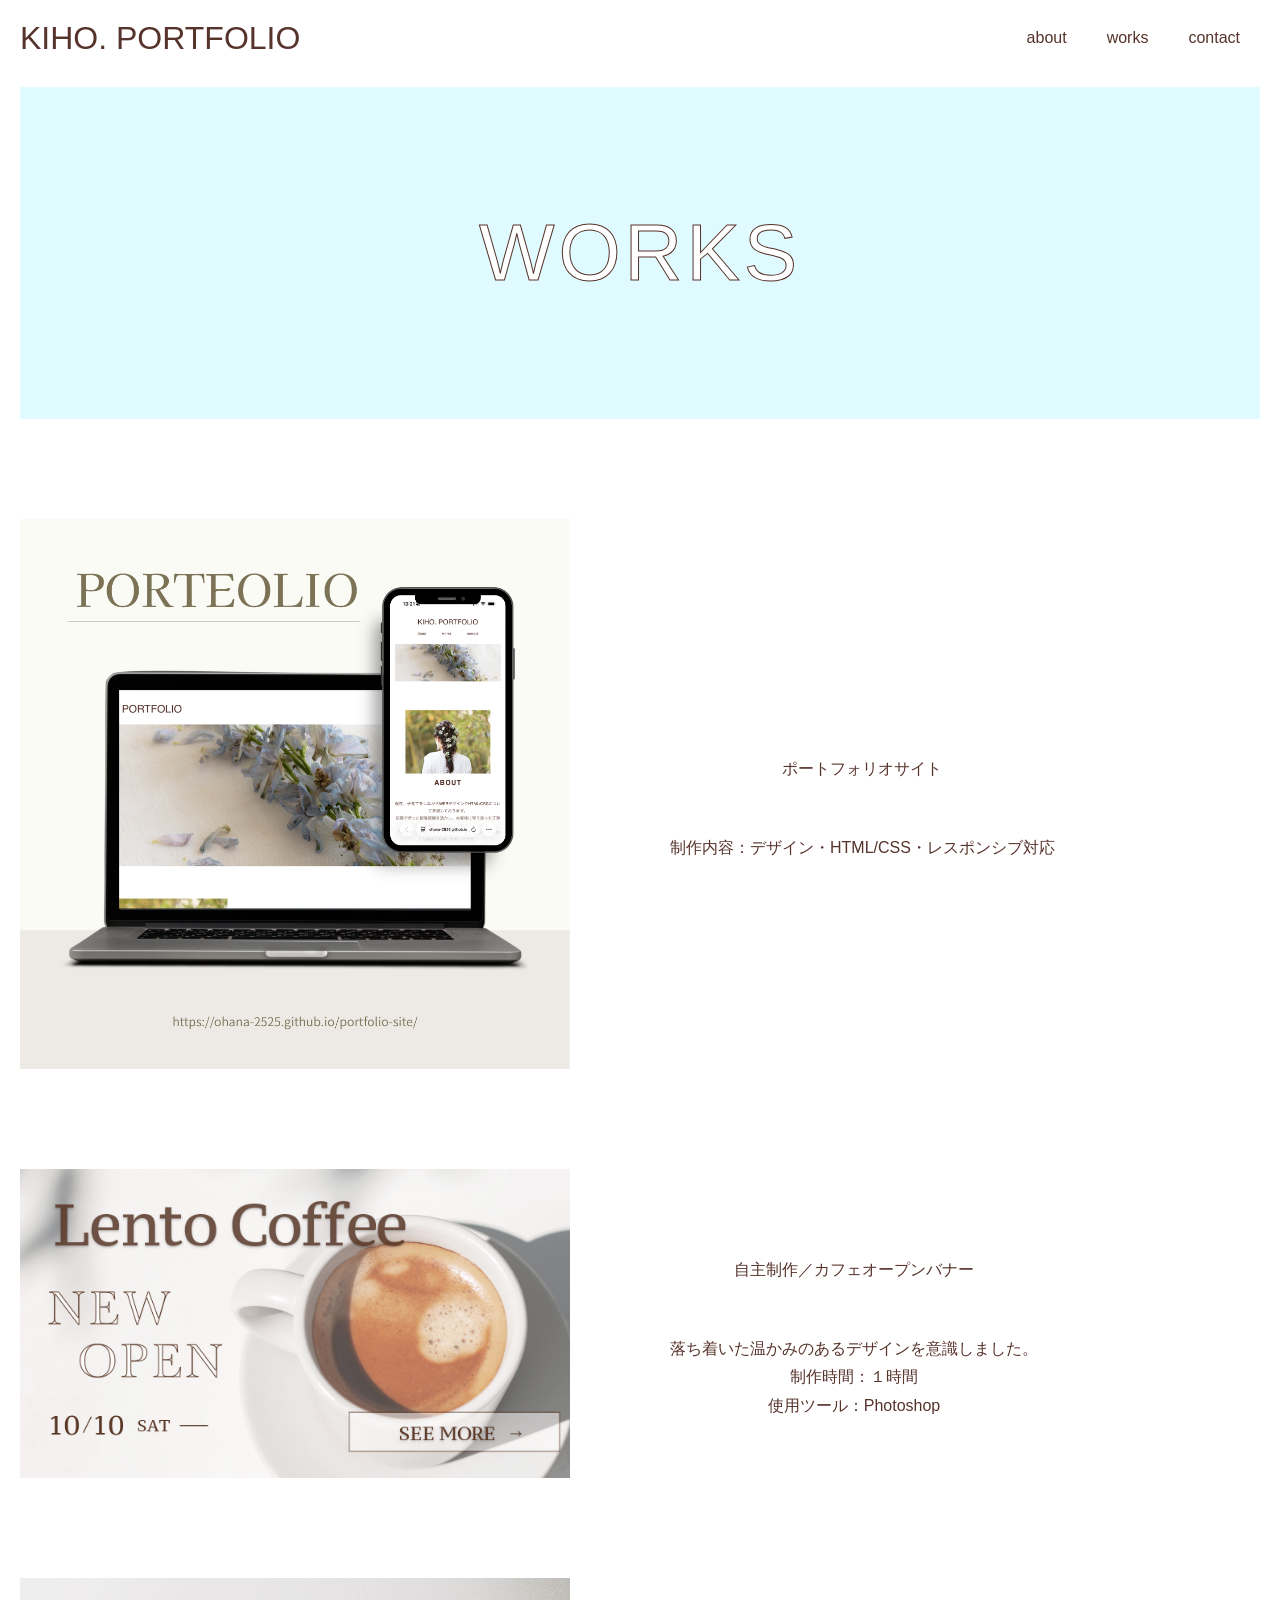
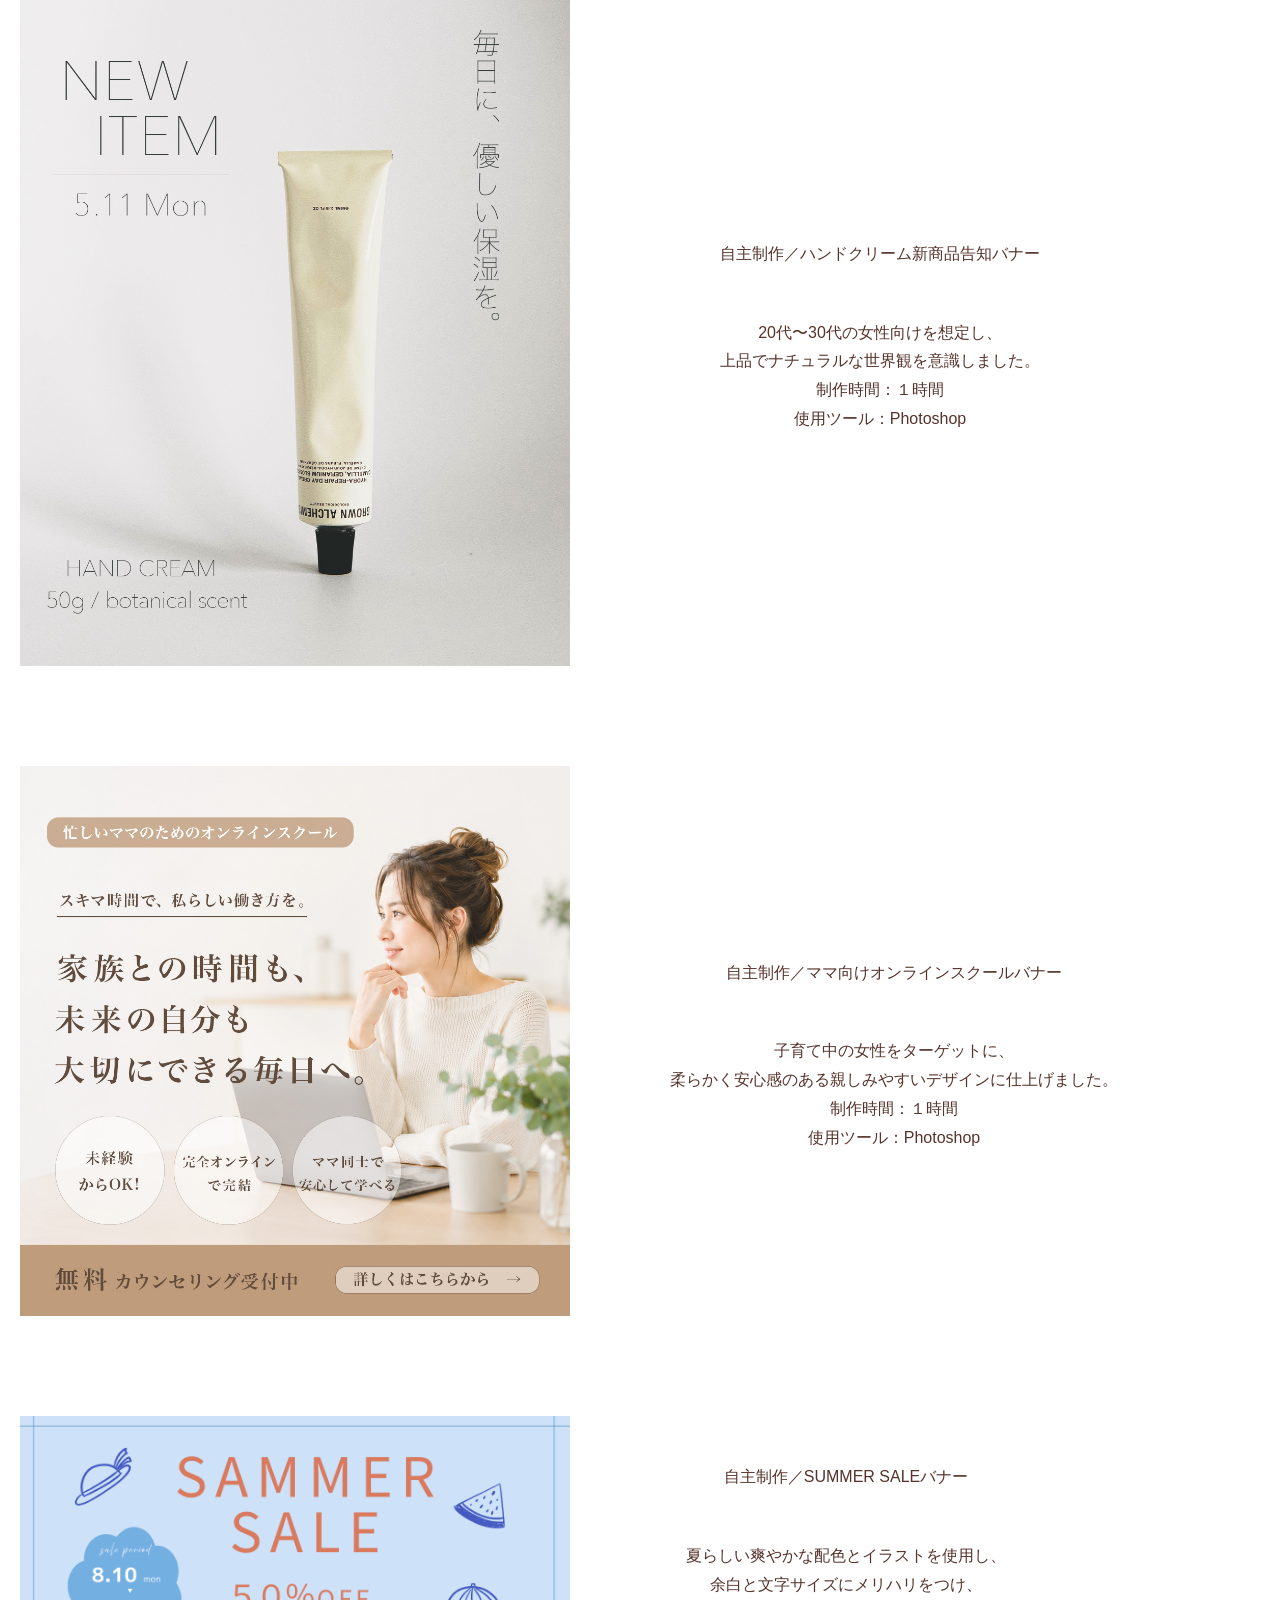
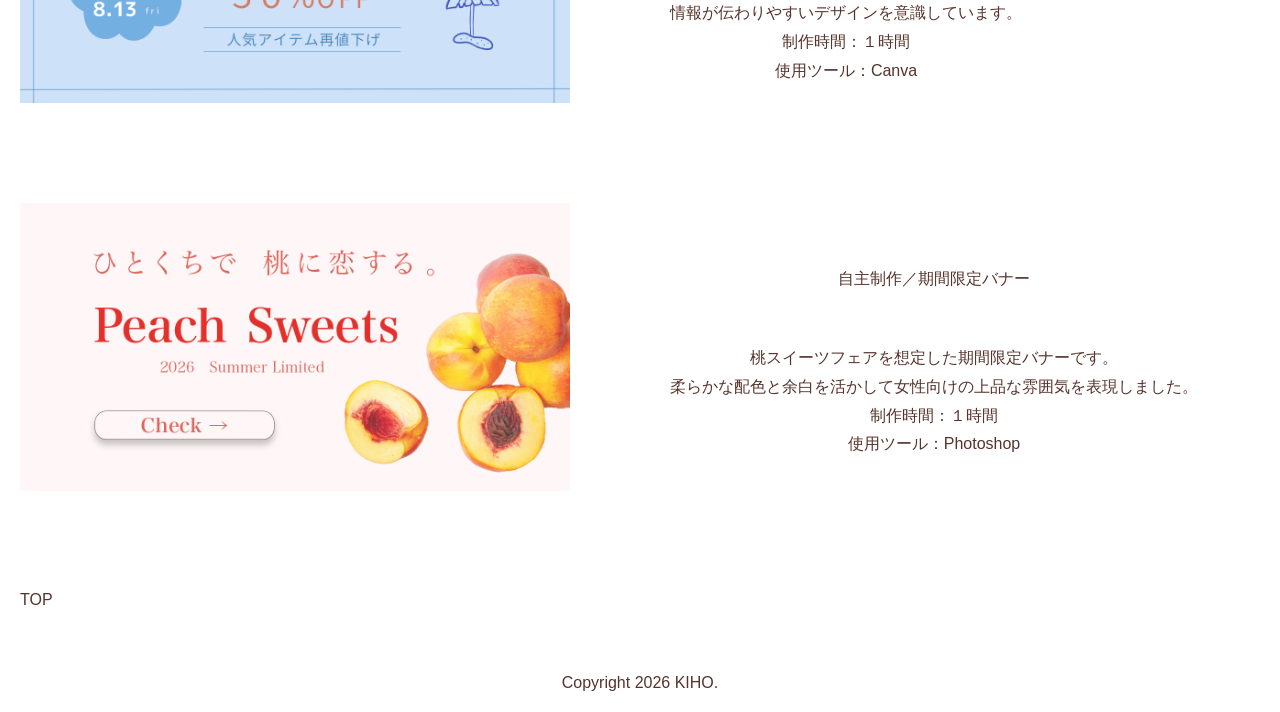
<file: works.html>
<!doctype html>
<html>
  <head>
    <meta charset="utf-8" />
    <meta name="viewport" content="width=device-width,initial-scale=1" />
    <meta name="author" content="KIHO" />
    <meta name="description" content="PORTFOLIO" />
    <title>KIHO.PORTFOLIO</title>
    <link href="image/favicon.png" rel="icon" />
    <link href="reset.css" rel="stylesheet" />
    <link href="style.css" media="all" rel="stylesheet" />
  </head>
  <body>
    <header>
      <h1 id="logo"><a href="index.html">KIHO. PORTFOLIO</a></h1>
      <nav>
        <ul>
          <li><a href="index.html#about">about</a></li>
          <li><a href="works.html">works</a></li>
          <li><a href="index.html#contact">contact</a></li>
        </ul>
      </nav>
    </header>
    <main>
      <section>
        <div class="works-heading">
          <h2 class="works-title">WORKS</h2>
        </div>
        <div class="works-item">
          <img
            class="works-img2"
            src="image/portfolioimg.png"
            alt="イメージ画像"
          />
          <div class="works-text">
            <h3>ポートフォリオサイト</h3>
            <p>制作内容：デザイン・HTML/CSS・レスポンシブ対応</p>
          </div>
        </div>
        <div class="works-item">
          <img
            class="works-img2"
            src="image/bannerPF2-1.jpg"
            alt="イメージ画像"
          />
          <div class="works-text">
            <h3>自主制作／カフェオープンバナー</h3>
            <p>落ち着いた温かみのあるデザインを意識しました。</p>
            <p>制作時間：１時間</p>
            <p>使用ツール：Photoshop</p>
          </div>
        </div>
        <div class="works-item">
          <img
            class="works-img2"
            src="image/bannerPF3-2.jpg"
            alt="イメージ画像"
          />
          <div class="works-text">
            <h3>自主制作／ハンドクリーム新商品告知バナー</h3>
            <p>
              20代〜30代の女性向けを想定し、<br />
              上品でナチュラルな世界観を意識しました。
            </p>
            <p>制作時間：１時間</p>
            <p>使用ツール：Photoshop</p>
          </div>
        </div>
        <div class="works-item">
          <img
            class="works-img2"
            src="image/bannerPF4-3.jpg"
            alt="イメージ画像"
          />
          <div class="works-text">
            <h3>自主制作／ママ向けオンラインスクールバナー</h3>
            <p>
              子育て中の女性をターゲットに、<br />
              柔らかく安心感のある親しみやすいデザインに仕上げました。
            </p>
            <p>制作時間：１時間</p>
            <p>使用ツール：Photoshop</p>
          </div>
        </div>
        <div class="works-item">
          <img
            class="works-img2"
            src="image/bannerPF5-2.png"
            alt="イメージ画像"
          />
          <div class="works-text">
            <h3>自主制作／SUMMER SALEバナー</h3>
            <p>
              夏らしい爽やかな配色とイラストを使用し、<br />
              余白と文字サイズにメリハリをつけ、<br />
              情報が伝わりやすいデザインを意識しています。
            </p>
            <p>制作時間：１時間</p>
            <p>使用ツール：Canva</p>
          </div>
        </div>
        <div class="works-item">
          <img
            class="works-img2"
            src="image/bannerPF6.png"
            alt="イメージ画像"
          />
          <div class="works-text">
            <h3>自主制作／期間限定バナー</h3>
            <p>
              桃スイーツフェアを想定した期間限定バナーです。<br />
              柔らかな配色と余白を活かして女性向けの上品な雰囲気を表現しました。
            </p>
            <p>制作時間：１時間</p>
            <p>使用ツール：Photoshop</p>
          </div>
        </div>
      </section>
      <p class="top"><a href="#logo">TOP</a></p>
    </main>
    <footer>
      <p>Copyright 2026 KIHO.</p>
    </footer>
  </body>
</html>
</file>
<file: style.css>
@charset "UTF-8";
body {
  font-size: 16px;
  font-family: "Noto Sans JP", sans-serif;
  color: #56332b;
}
header {
  width: 1240px;
  margin: 20px auto 30px;
  display: flex;
  justify-content: space-between;
  align-items: center;
}
h1 {
  font-size: 32px;
}
h1:hover {
  text-decoration: underline solid 1px;
}
header nav ul {
  display: flex;
  justify-content: space-around;
}
header nav ul li {
  margin: 0 20px;
}
header nav ul li a:hover {
  text-decoration: underline solid 1px;
}
.mainvisualDiv {
  text-align: center;
  margin-bottom: 100px;
}
.mainvisual {
  width: 1240px;
}
#about {
  width: 1240px;
  display: flex;
  gap: 40px;
  margin: 0 auto 100px;
  align-items: center;
}
.about-img {
  width: 420px;
}
.about-text h2 {
  font-size: 24px;
  font-weight: bold;
  letter-spacing: 0.08em;
  margin-bottom: 40px;
}
.about-text {
  line-height: 1.8;
  text-align: center;
  margin-top: -20px;
}
.works {
  width: 1240px;
  margin: 0 auto 90px;
}
.works h2 {
  text-align: center;
  font-size: 24px;
  font-weight: bold;
  letter-spacing: 0.08em;
  margin-bottom: 60px;
}
.worksdiv {
  display: flex;
  justify-content: flex-start;
  gap: 40px;
  margin-bottom: 100px;
}
.works-img {
  width: 400px;
  height: 300px;
  object-fit: contain;
}
.warks-btn {
  text-align: center;
}
.works-button {
  text-align: center;
  background-color: rgba(194, 247, 255, 0.5);
  padding: 18px 80px;
}
.works-button:hover {
  text-decoration: underline solid 1px;
}
#contact {
  text-align: center;
}
#contact h2 {
  font-size: 24px;
  font-weight: bold;
  letter-spacing: 0.08em;
  margin-bottom: 60px;
}
form {
  width: 600px;
  margin: 0 auto;
}
input[type="text"],
input[type="email"],
textarea {
  border: 1px solid #56332b;
  background-color: #ffffff;
  width: 100%;
  margin-top: 5px;
  padding: 4px 8px;
}
textarea {
  height: 148px;
  margin-bottom: 30px;
}
form > p {
  line-height: 1.4;
  margin-bottom: 20px;
}
.submitBtn {
  text-align: center;
}
input[type="submit"] {
  background-color: rgba(194, 247, 255, 0.5);
  padding: 14px 100px;
  margin-bottom: 5px;
}
input[type="submit"]:hover {
  text-decoration: underline solid 1px;
}
.top {
  display: block;
  width: 1240px;
  margin: 100px auto 50px;
}
.top:hover {
  text-decoration: underline solid 1px;
}
footer {
  text-align: center;
  padding: 14px 10px 20px;
}
.works-heading {
  background-color: rgba(194, 247, 255, 0.5);
  width: 1240px;
  text-align: center;
  padding: 120px 0;
  margin: 20px auto 100px;
}
.works-title {
  font-size: 80px;
  font-weight: 400;
  color: #ffffff;
  -webkit-text-stroke: 1px #56332b;
  letter-spacing: 0.05em;
}
.works-item {
  width: 1240px;
  display: flex;
  gap: 100px;
  margin: 0 auto 100px;
  align-items: center;
}
.works-img2 {
  width: 550px;
}
h3 {
  margin: 50px;
}
.works-text {
  line-height: 1.8;
  text-align: center;
  margin-top: -20px;
}
@media screen and (max-width: 640px) {
  header,
  #about,
  .works,
  form,
  .top,
  .works-heading,
  .works-item {
    width: 100%;
  }
  .mainvisual,
  .works-img,
  .works-img2 {
    width: 100%;
  }
  body {
    padding: 0 16px;
    font-size: 12px;
  }
  header {
    flex-direction: column;
    gap: 20px;
    margin-top: 20px;
  }
  header nav ul {
    gap: 16px;
    flex-wrap: wrap;
  }
  #about {
    flex-direction: column;
    gap: 30px;
  }
  .about-img {
    width: 80%;
    max-width: 300px;
  }
  .works-title {
    font-size: 48px;
  }
  h1 {
    font-size: 24px;
  }
  h2 {
    font-size: 20px;
  }
  .about-text,
  .works-text {
    font-size: 14px;
    line-height: 1.8;
  }
  .works-heading {
    padding: 80px 0;
  }
  .works h2 {
    margin-bottom: 20px;
  }
  .worksdiv {
    margin-bottom: 20px;
  }
  .works-item {
    flex-direction: column;
    gap: 30px;
  }
}
</file>
